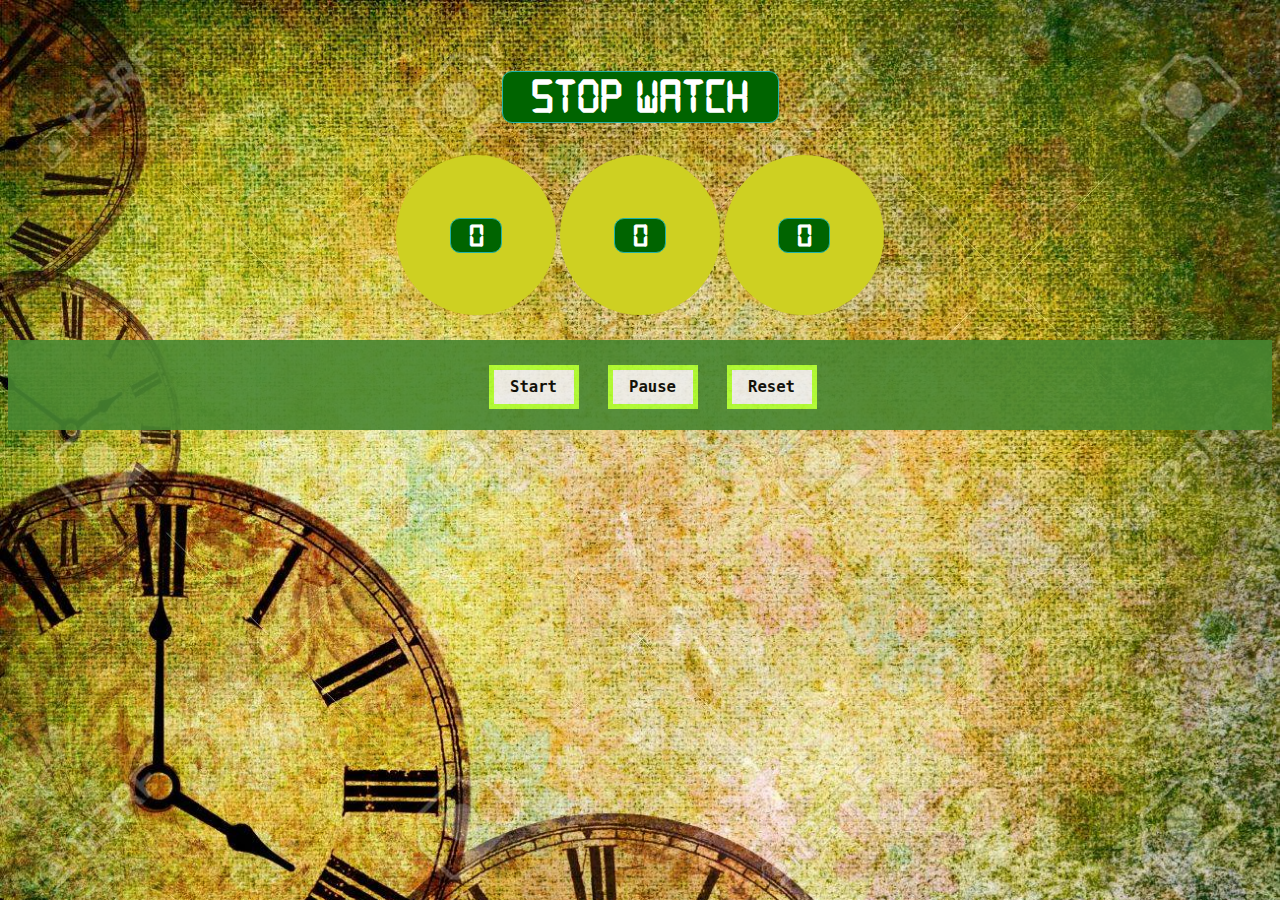
<file: index.html>
<!DOCTYPE html>
<html lang="en">
<head>
    <meta charset="UTF-8">
    <meta name="viewport" content="width=device-width, initial-scale=1.0">
    <title>Stop Watch</title>

    <link rel="stylesheet" href="style.css">
</head>
<body>
<div class="heading">
    <h1 class="heading1">Stop Watch</h1>
</div>

    <div>
        <div class="circle1"><h1 id="mins">0</h1></div>
        
        <div class="circle1"><h1 id="secs">0</h1></div>
    
        <div class="circle1"><h1 id="milisecs">0</h1></div>
    </div>

    <div class="buttons">
        <button class="btn" onclick="start(); disable();" id="Button">Start</button>
        <button class="btn" onclick="stop(); enable();" id="Button2">Pause</button>
        <button class="btn" onclick="reset();allreset()">Reset</button>
    </div>
</body>
<script src="app.js"></script>
</html>
</file>
<file: style.css>
body{
    background-color: brown;
    text-align: center;
    background-image: url("bg.jpg");
    background-size: cover;

}
h1 {
    color: white;
    display: inline-block;
    width: 50px;
    background-color: darkgreen;
    border: 1px solid lightseagreen;
    border-radius: 10px;
    margin-top: 63px;
    font-family:'digital-clock-font';
}
.circle1 {
    background-color: #ced022;
    width: 160px;
    height: 160px;
    border-radius: 50%;
    text-align: center;
    margin: 0 auto;
    display: inline-block;
}
button.btn {
    width: 90px;
    height: 44px;
    font-size: larger;
    font-family: monospace;
    font-weight: bolder;
    border: 5px solid greenyellow;
    /* padding: 3px 6px; */
    margin-inline-start: 25px;
    margin-top: 25px;
}
.buttons {
    margin-top: 25px;
    background-color: #478631;
    height: 90px;
    /* width: 420px; */
    opacity: 0.9;
}
h1.heading1 {
    /* background-color: coral; */
    width: 275px;
    height: 50px;
    font-size: xxx-large;
}
button:focus {
    background-color: yellow;
  }
  button:disabled {
    background-color: darkgreen;
    color: whitesmoke;
}
@font-face{
    font-family:'digital-clock-font';
    src: url('digital-7.ttf');
   }
</file>
